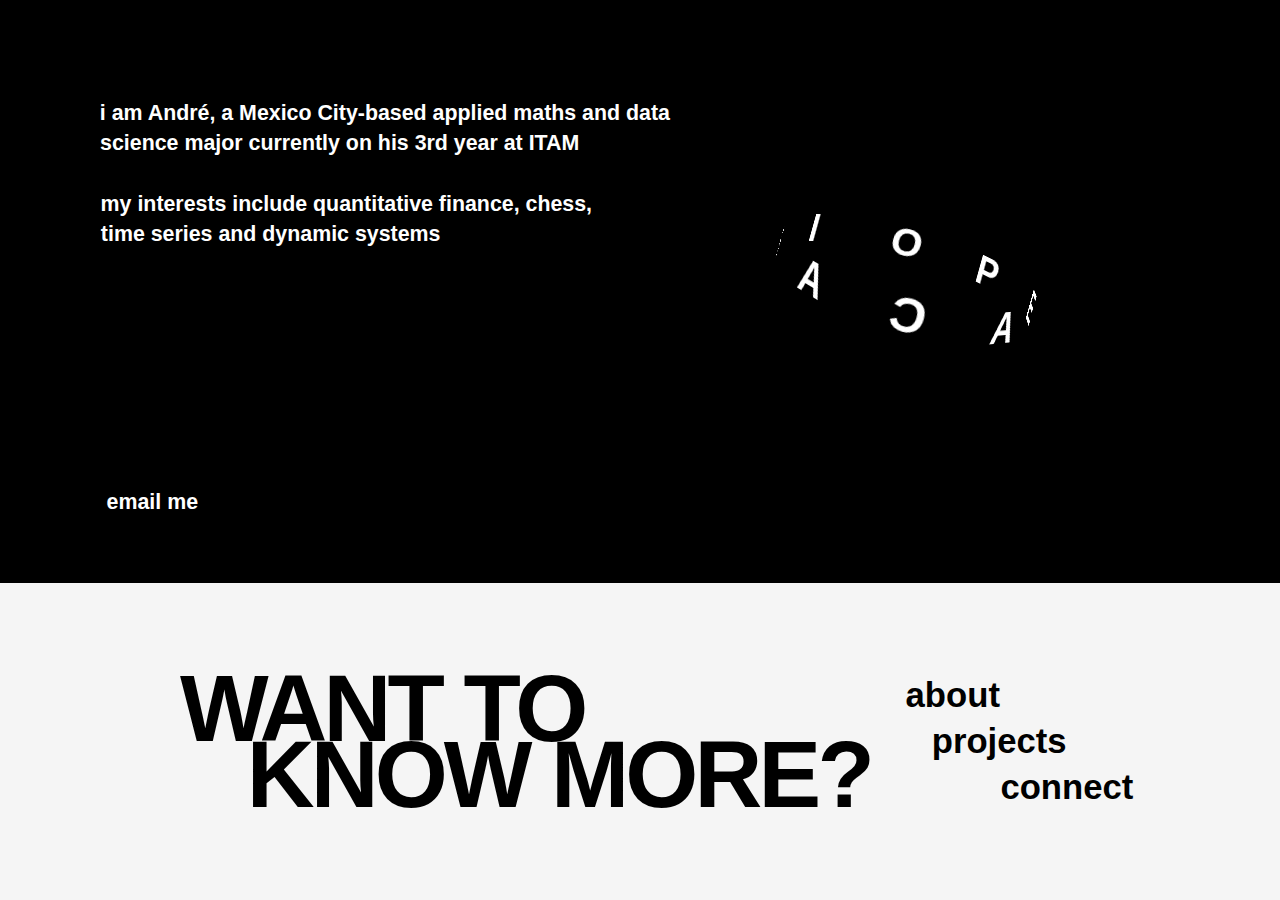
<file: index.html>
<!DOCTYPE html>
<html lang="en">
<head>
    <meta charset="UTF-8">
    <meta name="viewport" content="width=device-width, initial-scale=1.0">
    <title>Portfolio</title>
    <link rel="stylesheet" href="styles.css">
</head>
<body>
    <div class="main-container">
        <!-- Black Section (Top) -->
        <div class="black-section">
            <div class="text-line" style="padding-left: 7.80vw;">
                i am André, a Mexico City-based applied maths and data
            </div>
            <div class="text-line" style="padding-left: 7.82vw;">
                science major currently on his 3rd year at ITAM
            </div>
            
            <div class="text-line" style="padding-left: 7.86vw; margin-top: 3.43vh;">
                my interests include quantitative finance, chess,
            </div>
            <div class="text-line" style="padding-left: 7.88vw;">
                time series and dynamic systems
            </div>
            <div class="text-line" style="padding-left: 8.07vw;">
                
            </div>
            
            <div class="email-block" style="padding-left: 8.33vw;">
                <a href="mailto:csanluis@itam.mx" class="email-link text-line">
                    email me
                </a>
            </div>
            
            <!-- CASIOPEA 3D TEXT CONTAINER -->
            <div class="casiopea-3d-text" style="cursor: pointer;" onclick="window.location.href='music.html'">
                <span style="--i:1">A</span>
                <span style="--i:2">E</span>
                <span style="--i:3">P</span>
                <span style="--i:4">O</span>
                <span style="--i:5">I</span>
                <span style="--i:6">S</span>
                <span style="--i:7">A</span>
                <span style="--i:8">C</span>
            </div>
        </div>

        <!-- White Section (Bottom) -->
        <div class="white-section">
            <div class="large-text easter-egg-trigger">
                <div class="large-text-line-1">WANT TO</div><div class="large-text-line-2">KNOW MORE?</div>
            </div>
            <div class="navigation">
                <a href="about.html" class="nav-link" data-page="about">about</a>
                <a href="projects.html" class="nav-link" data-page="projects">projects</a>
                <a href="#" class="nav-link">connect</a>
            </div>
        </div>
    </div>

    <!-- Transition overlay -->
    <div class="transition-overlay"></div>

    <script>
        // --- 3D Ring Rotation Based on Mouse Speed ---
        const ring = document.querySelector('.casiopea-3d-text');
        
        let currentRotation = 0;
        let prevMouseX = 0;
        let prevMouseY = 0;
        let rotationVelocity = 0;
        
        const FRICTION = 0.95;
        const SPEED_MULTIPLIER = 0.03;

        document.addEventListener('mousemove', (e) => {
            const deltaX = e.clientX - prevMouseX;
            const deltaY = e.clientY - prevMouseY;
            const speed = Math.sqrt(deltaX * deltaX + deltaY * deltaY);
            rotationVelocity += speed * SPEED_MULTIPLIER;
            prevMouseX = e.clientX;
            prevMouseY = e.clientY;
        });

        function animate() {
            currentRotation += rotationVelocity;
            rotationVelocity *= FRICTION;
            ring.style.setProperty('--rotation-angle', `${currentRotation}deg`);
            requestAnimationFrame(animate);
        }
        animate();

        // --- Page Transitions ---
        const overlay = document.querySelector('.transition-overlay');

        document.querySelectorAll('[data-page]').forEach(link => {
            link.addEventListener('click', (e) => {
                e.preventDefault();
                const page = e.currentTarget.getAttribute('data-page');
                
                document.body.classList.add('transitioning');
                
                // White for about, black for projects
                if (page === 'about') {
                    overlay.style.backgroundColor = '#ffffff';
                } else if (page === 'projects') {
                    overlay.style.backgroundColor = '#000000';
                }
                
                overlay.classList.add('expand');
                
                setTimeout(() => {
                    window.location.href = `${page}.html`;
                }, 800);
            });
        });

        // Easter egg: click on "WANT TO KNOW MORE?" text
        document.querySelector('.easter-egg-trigger').addEventListener('click', () => {
            window.location.href = 'pong.html';
        });
    </script>
</body>
</html>
</file>
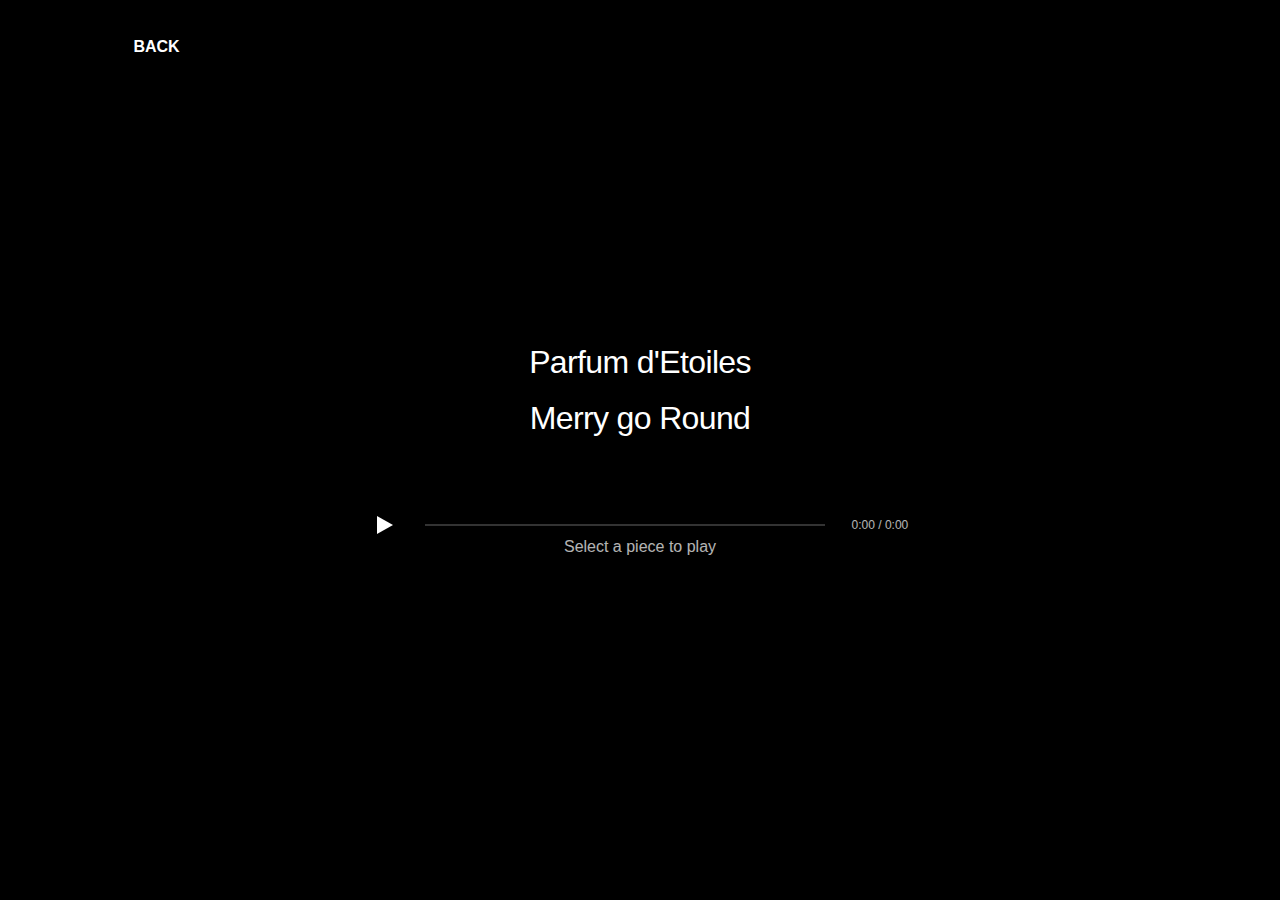
<file: music.html>
<!DOCTYPE html>
<html lang="en">
<head>
    <meta charset="UTF-8">
    <meta name="viewport" content="width=device-width, initial-scale=1.0">
    <title>Piano Compositions</title>
    <link rel="stylesheet" href="styles.css">
    <style>
        .music-container {
            background-color: #000000;
            color: #ffffff;
            min-height: 100vh;
            width: 100%;
            display: flex;
            flex-direction: column;
            align-items: center;
            justify-content: center;
            padding: 4.17vh 10.42vw;
            position: relative;
        }

        .music-back-link {
            position: absolute;
            top: 4.17vh;
            left: 10.42vw;
            font-size: 1.25vw;
            color: #ffffff;
            text-decoration: none;
            transition: opacity 0.3s;
            font-family: 'Helvetica Neue Medium', 'Helvetica', Arial, sans-serif;
            font-weight: 900;
            font-stretch: normal;
        }

        .music-back-link:hover {
            opacity: 0.6;
        }

        .music-title-list {
            display: flex;
            flex-direction: column;
            align-items: center;
            gap: 2.08vh;
            margin-bottom: 5.21vh;
        }

        .song-title {
            font-size: 2.5vw;
            cursor: pointer;
            transition: opacity 0.3s, letter-spacing 0.3s;
            letter-spacing: -0.05vw;
            text-align: center;
            font-family: 'Helvetica Neue Ultra Light', 'Helvetica', Arial, sans-serif;
            font-weight: 200;
            font-stretch: normal;
        }

        .song-title:hover {
            opacity: 0.7;
            letter-spacing: 0.1vw;
        }

        .song-title.active {
            opacity: 1;
            text-decoration: underline;
        }

        /* Minimalist Play/Pause Button */
        .player-controls {
            display: flex;
            align-items: center;
            gap: 2.08vw;
            margin-top: 3.13vh;
        }

        .play-pause-btn {
            width: 2.08vw;
            height: 2.08vw;
            border: 0.16vw solid #000000;
            background-color: transparent;
            cursor: pointer;
            transition: all 0.3s;
            position: relative;
            border-radius: 50%;
        }

        .play-pause-btn:hover {
            background-color: rgba(255, 255, 255, 0.1);
            transform: scale(1.05);
        }

        /* Play icon (triangle) */
        .play-pause-btn::before {
            content: '';
            position: absolute;
            top: 50%;
            left: 52%;
            transform: translate(-50%, -50%);
            width: 0;
            height: 0;
            border-style: solid;
            border-width: 0.73vw 0 0.73vw 1.25vw;
            border-color: transparent transparent transparent #ffffff;
        }

        /* Pause icon (two bars) - hidden by default */
        .play-pause-btn.playing::before {
            border: none;
            width: 0.31vw;
            height: 1.46vw;
            background-color: #ffffff;
            left: 42%;
            box-shadow: 0.63vw 0 0 #ffffff;
        }

        .now-playing {
            font-size: 1.25vw;
            opacity: 0.7;
            font-weight: 400;
        }

        /* Progress bar */
        .progress-container {
            width: 31.25vw;
            height: 0.21vw;
            background-color: rgba(255, 255, 255, 0.2);
            cursor: pointer;
            position: relative;
        }

        .progress-bar {
            height: 100%;
            background-color: #ffffff;
            width: 0%;
            transition: width 0.1s linear;
        }

        .time-display {
            font-size: 0.94vw;
            font-weight: 400;
            opacity: 0.7;
        }
    </style>
</head>
<body>
    <div class="music-container">
        <a href="index.html" class="music-back-link">BACK</a>
        
        <div class="music-title-list">
            <!-- Add your songs here. Each data-src should point to your audio file -->
            <div class="song-title" data-src="/* path/to/your/song1.mp3 */">Parfum d'Etoiles</div>
            <div class="song-title" data-src="/* path/to/your/song1.mp3 */">Merry go Round</div>
        </div>

        <div class="player-controls">
            <button class="play-pause-btn" id="playPauseBtn"></button>
            <div class="progress-container" id="progressContainer">
                <div class="progress-bar" id="progressBar"></div>
            </div>
            <span class="time-display" id="timeDisplay">0:00 / 0:00</span>
        </div>

        <div class="now-playing" id="nowPlaying">Select a piece to play</div>
    </div>

    <!-- Hidden audio element -->
    <audio id="audioPlayer"></audio>

    <script>
        const audioPlayer = document.getElementById('audioPlayer');
        const playPauseBtn = document.getElementById('playPauseBtn');
        const progressBar = document.getElementById('progressBar');
        const progressContainer = document.getElementById('progressContainer');
        const timeDisplay = document.getElementById('timeDisplay');
        const nowPlaying = document.getElementById('nowPlaying');
        const songTitles = document.querySelectorAll('.song-title');

        let currentSong = null;

        // Song selection
        songTitles.forEach(title => {
            title.addEventListener('click', () => {
                const songSrc = title.getAttribute('data-src');
                const songName = title.textContent;

                // Remove active class from all
                songTitles.forEach(t => t.classList.remove('active'));
                title.classList.add('active');

                // Load and play new song
                audioPlayer.src = songSrc;
                audioPlayer.load();
                audioPlayer.play();
                playPauseBtn.classList.add('playing');
                nowPlaying.textContent = `Now playing: ${songName}`;
                currentSong = songName;
            });
        });

        // Play/Pause button
        playPauseBtn.addEventListener('click', () => {
            if (audioPlayer.paused) {
                audioPlayer.play();
                playPauseBtn.classList.add('playing');
            } else {
                audioPlayer.pause();
                playPauseBtn.classList.remove('playing');
            }
        });

        // Update progress bar
        audioPlayer.addEventListener('timeupdate', () => {
            const progress = (audioPlayer.currentTime / audioPlayer.duration) * 100;
            progressBar.style.width = progress + '%';

            // Update time display
            const currentMin = Math.floor(audioPlayer.currentTime / 60);
            const currentSec = Math.floor(audioPlayer.currentTime % 60).toString().padStart(2, '0');
            const durationMin = Math.floor(audioPlayer.duration / 60) || 0;
            const durationSec = Math.floor(audioPlayer.duration % 60).toString().padStart(2, '0') || '00';
            
            timeDisplay.textContent = `${currentMin}:${currentSec} / ${durationMin}:${durationSec}`;
        });

        // Click on progress bar to seek
        progressContainer.addEventListener('click', (e) => {
            const rect = progressContainer.getBoundingClientRect();
            const clickX = e.clientX - rect.left;
            const width = rect.width;
            const percentage = clickX / width;
            audioPlayer.currentTime = percentage * audioPlayer.duration;
        });

        // Auto-play next song when current ends (optional)
        audioPlayer.addEventListener('ended', () => {
            playPauseBtn.classList.remove('playing');
        });
    </script>
</body>
</html>
</file>
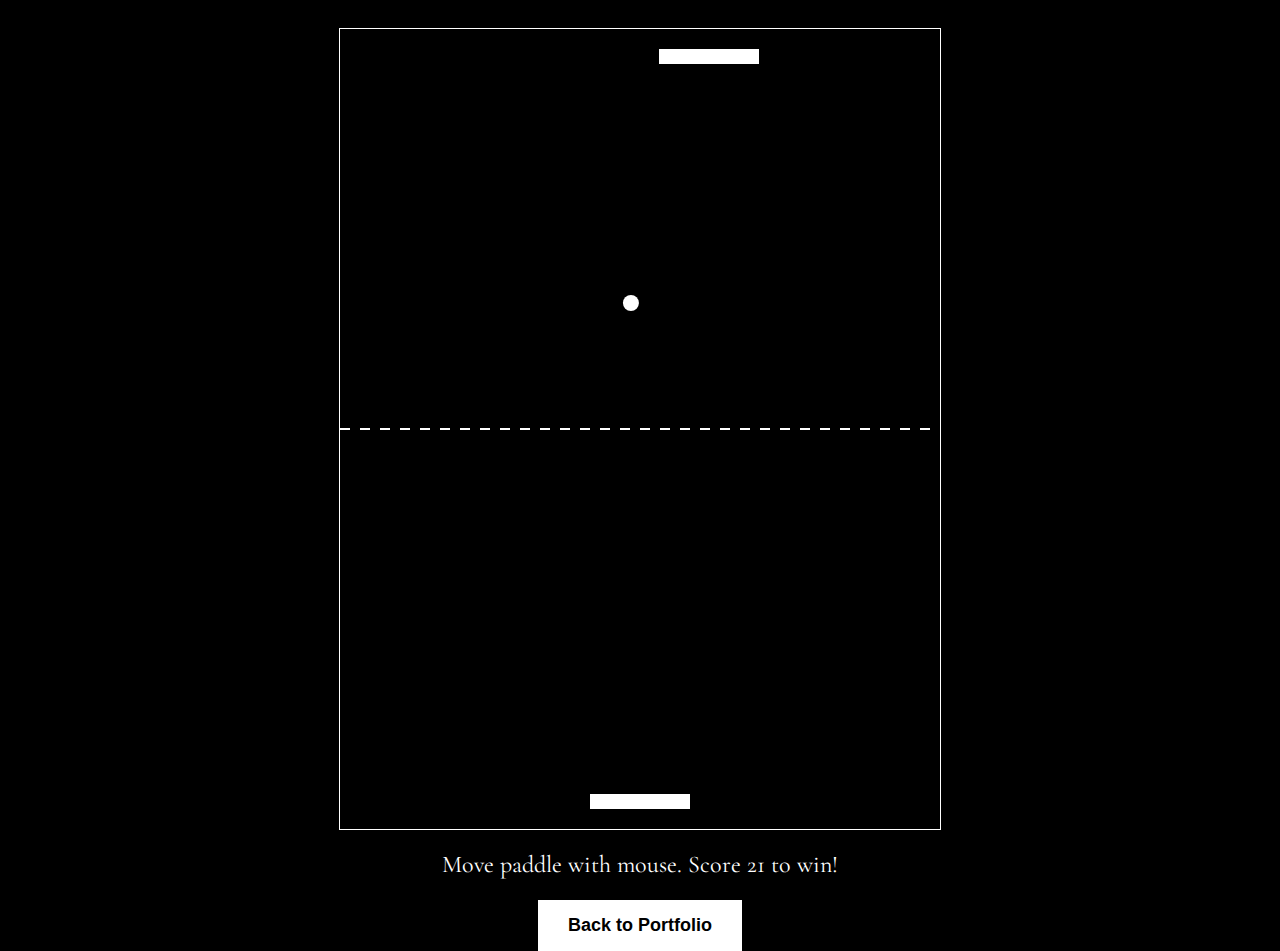
<file: pong.html>
<!DOCTYPE html>
<html lang="en">
<head>
    <meta charset="UTF-8">
    <meta name="viewport" content="width=device-width, initial-scale=1.0">
    <title>Secret Pong Game</title>
    <link href="https://fonts.googleapis.com/css2?family=Cormorant+Garamond:wght@100;700&display=swap" rel="stylesheet">
    <style>
        * {
            margin: 0;
            padding: 0;
            box-sizing: border-box;
        }

        body {
            background-color: #000;
            display: flex;
            justify-content: center;
            align-items: center;
            height: 100vh;
            /* MODIFIED: Applied Cormorant Garamond globally */
            font-family: 'Cormorant Garamond', serif;
            color: #fff;
            overflow: hidden;
        }

        #gameContainer {
            text-align: center;
            position: relative;
        }

        canvas {
            border: 1px solid #fff;
            display: block;
            margin: 0 auto;
        }

        #score {
            font-size: 48px;
            font-weight: 700;
            margin-bottom: 20px;
        }

        #message {
            font-size: 24px;
            margin-top: 20px;
            min-height: 30px;
        }

        #backBtn {
            margin-top: 20px;
            padding: 15px 30px;
            font-size: 18px;
            /* Cormorant Garamond will now apply here */
            font-weight: 700; 
            background-color: #fff;
            color: #000;
            border: none;
            cursor: pointer;
            transition: opacity 0.3s;
        }

        #backBtn:hover {
            opacity: 0.7;
        }

        #deathScreen {
            position: fixed;
            top: 0;
            left: 0;
            width: 100%;
            height: 100%;
            background-color: #000;
            display: none;
            justify-content: center;
            align-items: center;
            flex-direction: column;
            z-index: 1000;
            cursor: pointer;
        }

        #deathScreen.show {
            display: flex;
        }

        #deathText {
            font-size: 120px;
            font-weight: 700;
            color: #8B0000;
            text-shadow: 0 0 20px #8B0000;
            animation: fadeIn 1s ease-in;
            /* REMOVED: Font family is now set on the body */
        }

        #retryText {
            font-size: 32px;
            /* Cormorant Garamond will now apply here */
            font-weight: 400;
            color: #fff;
            margin-top: 40px;
            opacity: 0;
            animation: fadeIn 1s ease-in 1.5s forwards;
        }

        @keyframes fadeIn {
            from { opacity: 0; }
            to { opacity: 1; }
        }

        .blink-overlay {
            position: fixed;
            top: 0;
            left: 0;
            width: 100%;
            height: 100%;
            background-color: #fff;
            opacity: 0;
            pointer-events: none;
            z-index: 999;
        }

        .blink-overlay.active {
            animation: blink 0.3s ease-in-out infinite;
        }

        @keyframes blink {
            0%, 100% { opacity: 0; }
            50% { opacity: 1; }
        }
    </style>
</head>
<body>
    <div id="gameContainer">
        <div id="score">Score: 0</div>
        <canvas id="pongCanvas" width="600" height="800"></canvas>
        <div id="message">Move paddle with mouse. Score 21 to win!</div>
        <button id="backBtn" onclick="window.location.href='index.html'">Back to Portfolio</button>
    </div>

    <div id="deathScreen">
        <div id="deathText">YOU DIED</div>
        <div id="retryText">Click anywhere to try again</div>
    </div>

    <div class="blink-overlay"></div>

    <script>
                // Add these constants near the top of the script
        const BASE_SPEED = 10;
        const SPEED_MULTIPLIER = 0.5; // Adjust this value to control how fast speed increases
        const canvas = document.getElementById('pongCanvas');
        const ctx = canvas.getContext('2d');
        const scoreDisplay = document.getElementById('score');
        const messageDisplay = document.getElementById('message');
        const deathScreen = document.getElementById('deathScreen');
        const blinkOverlay = document.querySelector('.blink-overlay');

        // Game objects - VERTICAL orientation
        const paddle = {
            x: canvas.width / 2 - 50,
            y: canvas.height - 35,
            width: 100,
            height: 15,
            dx: 0
        };

        const ball = {
            x: canvas.width / 2,
            y: canvas.height / 2,
            radius: 8,
            // Use BASE_SPEED instead of hardcoded 4
            dx: BASE_SPEED, 
            dy: -BASE_SPEED 
        };

        const aiPaddle = {
            x: canvas.width / 2 - 50,
            y: 20,
            width: 100,
            height: 15,
            dx: 3
        };

        let score = 0;
        let gameWon = false;
        let gameActive = true;

        // Mouse control - horizontal movement
        canvas.addEventListener('mousemove', (e) => {
            if (!gameActive) return;
            const rect = canvas.getBoundingClientRect();
            paddle.x = e.clientX - rect.left - paddle.width / 2;
            
            // Keep paddle in bounds
            if (paddle.x < 0) paddle.x = 0;
            if (paddle.x + paddle.width > canvas.width) {
                paddle.x = canvas.width - paddle.width;
            }
        });

        // Death screen click to restart
        deathScreen.addEventListener('click', () => {
            deathScreen.classList.remove('show');
            resetGame();
        });

        // Draw functions
        function drawRect(x, y, w, h, color) {
            ctx.fillStyle = color;
            ctx.fillRect(x, y, w, h);
        }

        function drawBall(x, y, radius, color) {
            ctx.fillStyle = color;
            ctx.beginPath();
            ctx.arc(x, y, radius, 0, Math.PI * 2);
            ctx.fill();
        }

        function drawNet() {
            for (let i = 0; i < canvas.width; i += 20) {
                drawRect(i, canvas.height / 2 - 1, 10, 2, '#fff');
            }
        }

        // Game logic
        function moveAI() {
            if (!gameActive || gameWon) return;
            
            const paddleCenter = aiPaddle.x + aiPaddle.width / 2;
            if (paddleCenter < ball.x - 35) {
                aiPaddle.x += aiPaddle.dx;
            } else if (paddleCenter > ball.x + 35) {
                aiPaddle.x -= aiPaddle.dx;
            }

            // Keep AI paddle in bounds
            if (aiPaddle.x < 0) aiPaddle.x = 0;
            if (aiPaddle.x + aiPaddle.width > canvas.width) {
                aiPaddle.x = canvas.width - aiPaddle.width;
            }
        }

        function collision(ball, paddle) {
            return ball.y - ball.radius < paddle.y + paddle.height &&
                   ball.y + ball.radius > paddle.y &&
                   ball.x + ball.radius > paddle.x &&
                   ball.x - ball.radius < paddle.x + paddle.width;
        }

        function resetGame() {
            score = 0;
            scoreDisplay.textContent = 'Score: 0';
            gameActive = true;
            gameWon = false;
            messageDisplay.textContent = 'Move paddle with mouse. Score 5 to win!';
            resetBall();
        }

        function showDeathScreen() {
            gameActive = false;
            deathScreen.classList.add('show');
        }

        function triggerWinSequence() {
            gameWon = true;
            gameActive = false;
            messageDisplay.textContent = '🎉 You win! Redirecting...';
            
            // Start blinking effect
            blinkOverlay.classList.add('active');
            
            // Redirect after 2 seconds
            setTimeout(() => {
                window.location.href = 'https://www.instagram.com/yourusername/';
            }, 2000);
        }

        function update() {
            if (!gameActive || gameWon) return;

            // Move ball
            ball.x += ball.dx;
            ball.y += ball.dy;

            // Wall collision (left and right)
            if (ball.x + ball.radius > canvas.width || ball.x - ball.radius < 0) {
                ball.dx *= -1;
            }

            // Paddle collision
            const playerCollision = collision(ball, paddle);
            const aiCollision = collision(ball, aiPaddle);

            if (playerCollision || aiCollision) {
                ball.dy *= -1;
                
                // Add some angle variation based on where ball hits paddle
                const paddle_ = playerCollision ? paddle : aiPaddle;
                const collisionPoint = ball.x - (paddle_.x + paddle_.width / 2);
                ball.dx = collisionPoint * 0.1;
            }

            // Score points / Game over
            if (ball.y - ball.radius < 0) {
                // Player scores (hit top AI paddle area)
                score++;
                scoreDisplay.textContent = 'Score: ' + score;
                resetBall();

                if (score >= 21) {
                    triggerWinSequence();
                }
            } else if (ball.y + ball.radius > canvas.height) {
                // AI scores - YOU DIED (ball went past bottom)
                showDeathScreen();
            }

            moveAI();
        }

        function resetBall() {
            // Calculate the new speed magnitude based on score
            const newSpeed = BASE_SPEED + (score * SPEED_MULTIPLIER);

            ball.x = canvas.width / 2;
            ball.y = canvas.height / 2;

            // Apply the new speed magnitude to dx and dy
            // dx is randomized horizontal speed (max magnitude of newSpeed)
            ball.dx = (Math.random() * 2 - 1) * newSpeed;

            // dy is randomized vertical speed, magnitude newSpeed (up or down)
            // Note: The original code starts with dy = -4 (moving up), so we maintain that direction control.
            ball.dy = (Math.random() > 0.5 ? 1 : -1) * newSpeed;
        }

        function render() {
            // Clear canvas
            drawRect(0, 0, canvas.width, canvas.height, '#000');

            // Draw net
            drawNet();

            // Draw paddles
            drawRect(paddle.x, paddle.y, paddle.width, paddle.height, '#fff');
            drawRect(aiPaddle.x, aiPaddle.y, aiPaddle.width, aiPaddle.height, '#fff');

            // Draw ball
            drawBall(ball.x, ball.y, ball.radius, '#fff');
        }

        function gameLoop() {
            update();
            render();
            requestAnimationFrame(gameLoop);
        }

        // Start game
        gameLoop();
    </script>
</body>
</html>
</file>
<file: styles.css>
@font-face {
    font-family: 'Helvetica Neue';
    src: local('Helvetica Neue Condensed Bold'),
         local('HelveticaNeue-CondensedBold');
    font-weight: 700;
    font-stretch: condensed;
}

* {
    margin: 0;
    padding: 0;
    box-sizing: border-box;
}

body {
    font-family: 'Helvetica Neue Condensed Bold', 'Helvetica Neue', 'Helvetica', Arial, sans-serif;
    font-weight: 700;
    font-stretch: condensed;
    overflow-x: hidden;
    margin: 0;
    padding: 0;
}

/* MAIN PAGE - HORIZONTAL SPLIT */
.main-container {
    display: flex;
    flex-direction: column;
    min-height: 100vh;
    width: 100%;
}

/* Black Section - Top */
.black-section {
    background-color: #000000;
    color: #ffffff;
    height: 64.81vh; /* 700/1080 */
    width: 100%;
    display: flex;
    flex-direction: column;
    padding-top: 7.81vw; /* 150px from top */
    position: relative;
}

.text-line {
    font-size: 1.67vw; /* 32/1920 */
    line-height: 1.3;
    margin-bottom: 0.26vh; /* 5/1920 adjusted */
}

.email-link {
    color: #ffffff;
    text-decoration: none;
    cursor: pointer;
    transition: opacity 0.3s;
}

.email-link:hover {
    opacity: 0.7;
}

.email-block {
    position: absolute;
    bottom: 5.21vw; /* ~100px from white section */
}

/* Updated Casiopea 3D Carousel Text Style */
.casiopea-3d-text {
    /* Absolute position for the target coordinates (1250, 300 on 1920x1080) */
    position: absolute;
    top: 27.78vh; /* 300px / 1080px */
    left: 70.10vw; /* 1250px / 1920px */
    
    /* Using Helvetica for consistency */
    font-family: 'Helvetica Neue', 'Helvetica', Arial, sans-serif;
    font-weight: 700;
    font-size: 3.5vw;
    color: #ffffff;
    line-height: 1;

    /* Center the container for the ring */
    width: 0;
    height: 0;
    
    /* Variable for mouse-controlled rotation angle */
    --rotation-angle: 0deg; 

    /* Enable 3D transformations */
    transform-style: preserve-3d;
    perspective: 1200px;
    
    /* Tilt forward 25deg and incline right 15deg, then spin with mouse */
    transform: rotateX(-15deg) rotateZ(15deg) rotateY(var(--rotation-angle)); 
    
    /* Optimize for smooth animation */
    will-change: transform;
}

.casiopea-3d-text span {
    position: absolute;
    /* Defines the radius of the ring */
    --radius: 130px; 
    
    /* Calculate placement angle for each letter */
    --placement-angle: calc(var(--i) * (360deg / 8)); 
    
    /* Calculate Z position for proper depth sorting */
    --z-pos: calc(cos(var(--placement-angle)) * var(--radius));
    
    /* Transform creates the ring: 
       1. Rotate to position around the circle
       2. Push outward from center
       3. Rotate back so letter faces viewer (not the center)
    */
    transform: 
        rotateY(var(--placement-angle))
        translateZ(var(--radius))
        rotateY(180deg); 
    
    display: inline-block;
    transform-origin: center center;
    transform-style: preserve-3d;
    
    /* This ensures letters closer to viewer render on top */
    backface-visibility: visible;
    
    /* Subtle text shadow for depth */
    text-shadow: 
        0.05vw 0.05vw 0.1vw rgba(0,0,0,0.5),
        0.1vw 0.1vw 0.2vw rgba(0,0,0,0.3);
}

/* White Section - Bottom */
.white-section {
    background-color: #f5f5f5;
    color: #000000;
    height: 35.19vh; /* 380/1080 */
    width: 100%;
    display: flex;
    align-items: center;
    justify-content: space-between;
    padding: 0 6.25vw; /* 120/1920 */
}

.large-text {
    font-family: 'Helvetica Neue', 'Arial Black', Arial, sans-serif;
    font-weight: 900;
    font-stretch: condensed;
    font-size: 7.34vw; /* 141/1920 */
    line-height: 0.7;
    letter-spacing: -0.3vw;
    cursor: pointer;
    transition: opacity 0.2s;
}

.large-text:hover {
    opacity: 0.7;
}

.large-text-line-1 {
    padding-left: 7.81vw; /* 150/1920 */
}

.large-text-line-2 {
    padding-left: 13.02vw; /* 250/1920 */
}

.navigation {
    display: flex;
    flex-direction: column;
    align-items: flex-end;
    gap: 0.78vh; /* 15/1920 - adjusted for vertical */
}

.nav-link {
    font-size: 2.71vw; /* 52/1920 */
    color: #000000;
    text-decoration: none;
    transition: opacity 0.3s;
}

.nav-link:nth-child(1) {
    padding-right: 15.63vw; /* 300/1920 */
}

.nav-link:nth-child(2) {
    padding-right: 10.42vw; /* 200/1920 */
}

.nav-link:nth-child(3) {
    padding-right: 5.21vw; /* 100/1920 */
}

.nav-link:hover {
    opacity: 0.6;
}

/* ABOUT PAGE - Full Black */
.about-container {
    background-color: #000000;
    color: #ffffff;
    min-height: 100vh;
    width: 100%;
    padding: 4.17vh 20.83vw; /* 80/1920 and 400/1920 */
    overflow-y: auto;
}

.back-link {
    display: inline-block;
    font-size: 1.25vw; /* 24/1920 */
    color: #ffffff;
    text-decoration: none;
    margin-bottom: 3.13vh; /* 60/1920 adjusted */
    transition: opacity 0.3s;
}

.back-link:hover {
    opacity: 0.6;
}

.cv-section {
    text-align: center;
    margin-bottom: 4.17vh; /* 80/1920 adjusted */
}

.cv-section h1 {
    font-size: 3.75vw; /* 72/1920 */
    margin-bottom: 1.04vh;
    letter-spacing: -0.1vw;
}

.cv-section h2 {
    font-size: 2.5vw; /* 48/1920 */
    margin-bottom: 1.56vh;
    margin-top: 3.13vh;
    letter-spacing: -0.05vw;
}

.cv-section p, .cv-section ul {
    font-size: 1.04vw; /* 20/1920 */
    line-height: 1.8;
    max-width: 46.88vw; /* 900/1920 */
    margin: 0 auto;
    font-weight: 400;
    text-align: left;
}

.cv-section ul {
    list-style: none;
    padding: 0;
}

.cv-section li {
    margin-bottom: 15px;
    padding-left: 30px;
    position: relative;
}

.cv-section li:before {
    content: "•";
    position: absolute;
    left: 0;
    font-size: 24px;
}

/* PROJECTS PAGE - Full White */
.projects-container {
    background-color: #ffffff;
    color: #000000;
    min-height: 100vh;
    width: 100%;
    padding: 4.17vh 10.42vw; /* 80/1920 and 200/1920 */
    overflow-y: auto;
}

.projects-container .back-link {
    color: #000000;
    margin-bottom: 2.08vh;
}

.projects-header {
    margin-bottom: 3.13vh;
}

.projects-header h1 {
    font-size: 3.75vw; /* 72/1920 */
    margin-bottom: 1.56vh;
    letter-spacing: -0.1vw;
}

.github-link {
    font-size: 1.67vw; /* 32/1920 */
    color: #000000;
    text-decoration: none;
    border-bottom: 0.21vw solid #000; /* 4/1920 */
    padding-bottom: 0.26vh;
    transition: opacity 0.3s;
}

.github-link:hover {
    opacity: 0.6;
}

/* Projects Grid - 3 per row */
.projects-grid {
    display: grid;
    grid-template-columns: repeat(3, 1fr);
    gap: 2.08vw; /* 40/1920 */
    margin-top: 3.13vh;
}

.project-card {
    border: 0.16vw solid #000; /* 3/1920 */
    padding: 0;
    transition: transform 0.3s;
    cursor: pointer;
    text-decoration: none;
    color: #000;
    display: block;
    aspect-ratio: 16 / 10;
}

.project-card:hover {
    transform: translateY(-0.42vh);
}

/* Image placeholder at top of card */
.project-image {
    width: 100%;
    height: 60%;
    background-color: #e0e0e0;
    border-bottom: 0.16vw solid #000;
    display: flex;
    align-items: center;
    justify-content: center;
    font-size: 0.73vw; /* 14/1920 */
    color: #666;
}

.project-content {
    padding: 1.3vw; /* 25/1920 */
    height: 40%;
    display: flex;
    flex-direction: column;
}

.project-card h3 {
    font-size: 1.46vw; /* 28/1920 */
    margin-bottom: 0.63vh;
    letter-spacing: -0.03vw;
}

.project-card p {
    font-size: 0.83vw; /* 16/1920 */
    font-weight: 400;
    line-height: 1.5;
}
</file>
